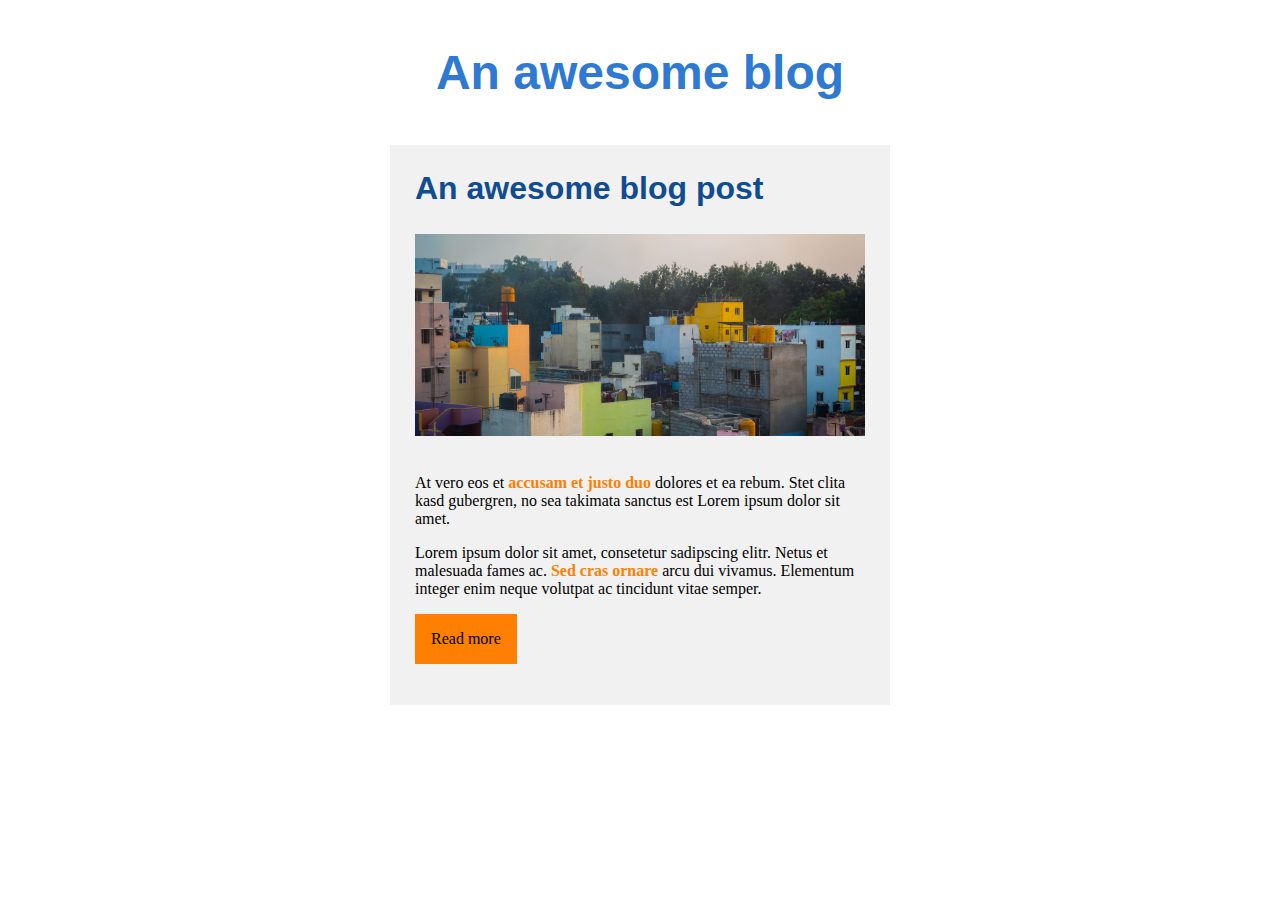
<file: assignment_1/index.html>
<!DOCTYPE html>
<html>
    <head>
    <title>Awesome Blog</title>
    <link rel="stylesheet" href="style.css">
    </head>

    <body>
        <h1>An awesome blog</h1>
        <div class="div-bg">
            <h2>An awesome blog post</h2>
            <img src="img.jpg" alt="">
            <p>At vero eos et <strong><a href="#">accusam et justo duo</a></strong> dolores et ea rebum. Stet clita kasd gubergren, no sea takimata sanctus est Lorem ipsum dolor sit amet.</p>

            <p>Lorem ipsum dolor sit amet, consetetur sadipscing elitr. Netus et malesuada fames ac. <strong><a href="#">Sed cras ornare</a></strong> arcu dui vivamus. Elementum integer enim neque volutpat ac tincidunt vitae semper.</p>

            <p><a class="button" href="#">Read more</a></p>
        </div>
    </body>
</html>
</file>
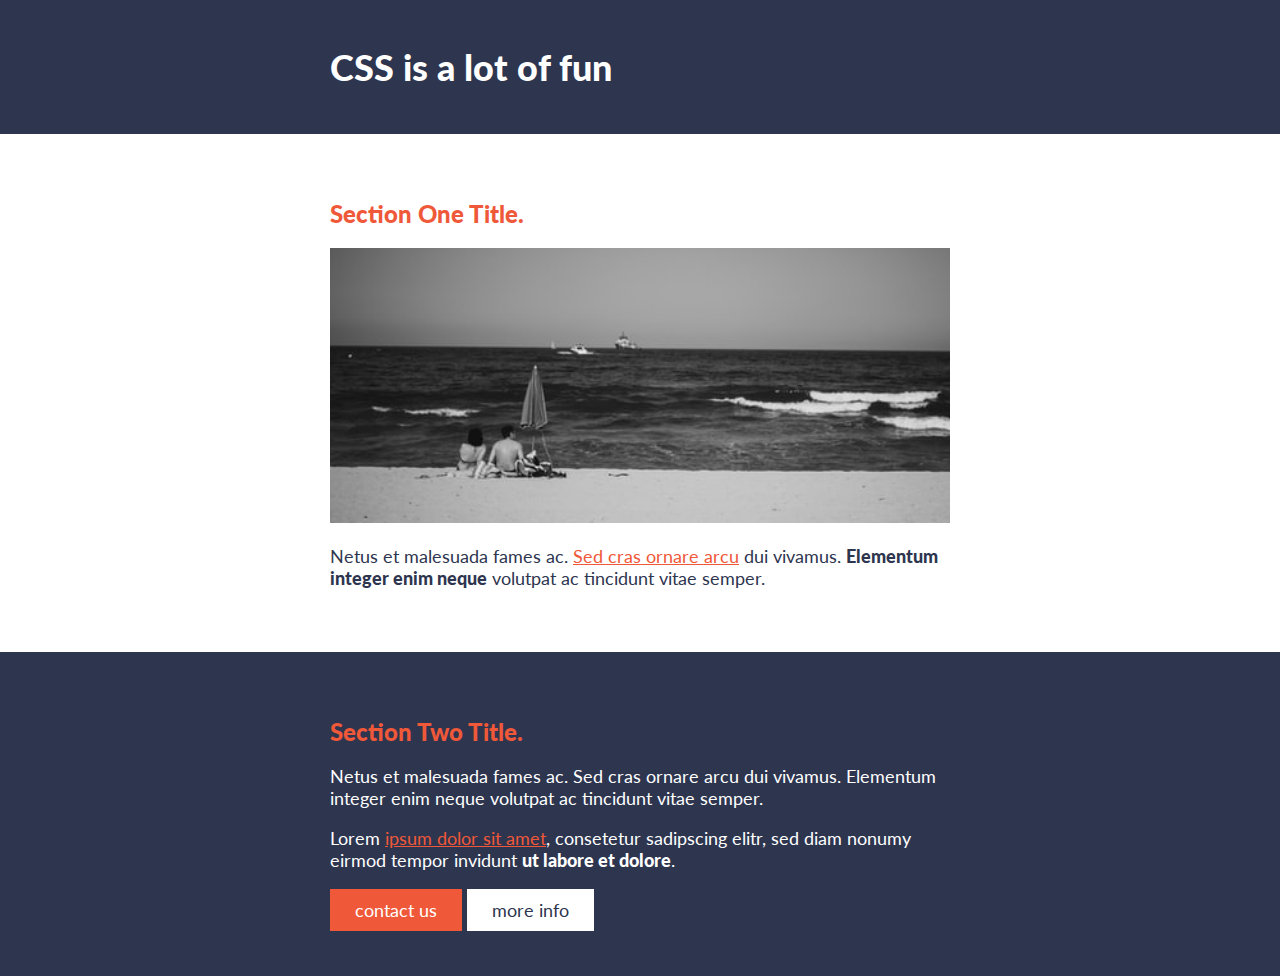
<file: assignment_2/index.html>
<!DOCTYPE html>
<html>
    <head>
        <title>We did it!</title>
        <link href="https://fonts.googleapis.com/css?family=Lato:400,900&display=swap" rel="stylesheet">
        <link href="style.css" rel="stylesheet"> 
    </head>
    
    <body>
        <header>
            <div class="container">
                <h1>CSS is a lot of fun</h1>
            </div>
        </header>
        
        <section class="section-one">
            <div class="container">
                <h2>Section One Title.</h2>
                <img src="image.jpg" alt="foggy boardwalk with man walking away in the distance">
                <p>Netus et malesuada fames ac. <a href="#">Sed cras ornare arcu</a> dui vivamus. <strong>Elementum integer enim neque</strong> volutpat ac tincidunt vitae semper.</p>
            </div>
        </section>
        
        <section class="section-two">
            <div class="container">
                <h2>Section Two Title.</h2>
                <p>Netus et malesuada fames ac. Sed cras ornare arcu dui vivamus. Elementum integer enim neque volutpat ac tincidunt vitae semper.</p>
                <p>Lorem <a href="#">ipsum dolor sit amet</a>, consetetur sadipscing elitr, sed diam nonumy eirmod tempor invidunt <strong>ut labore et dolore</strong>. </p>
                <a href="#" class="btn btn-accent">contact us</a>
                <a href="#" class="btn btn-white">more info</a>
            </div>
        </section>
    </body>
</html>
</file>
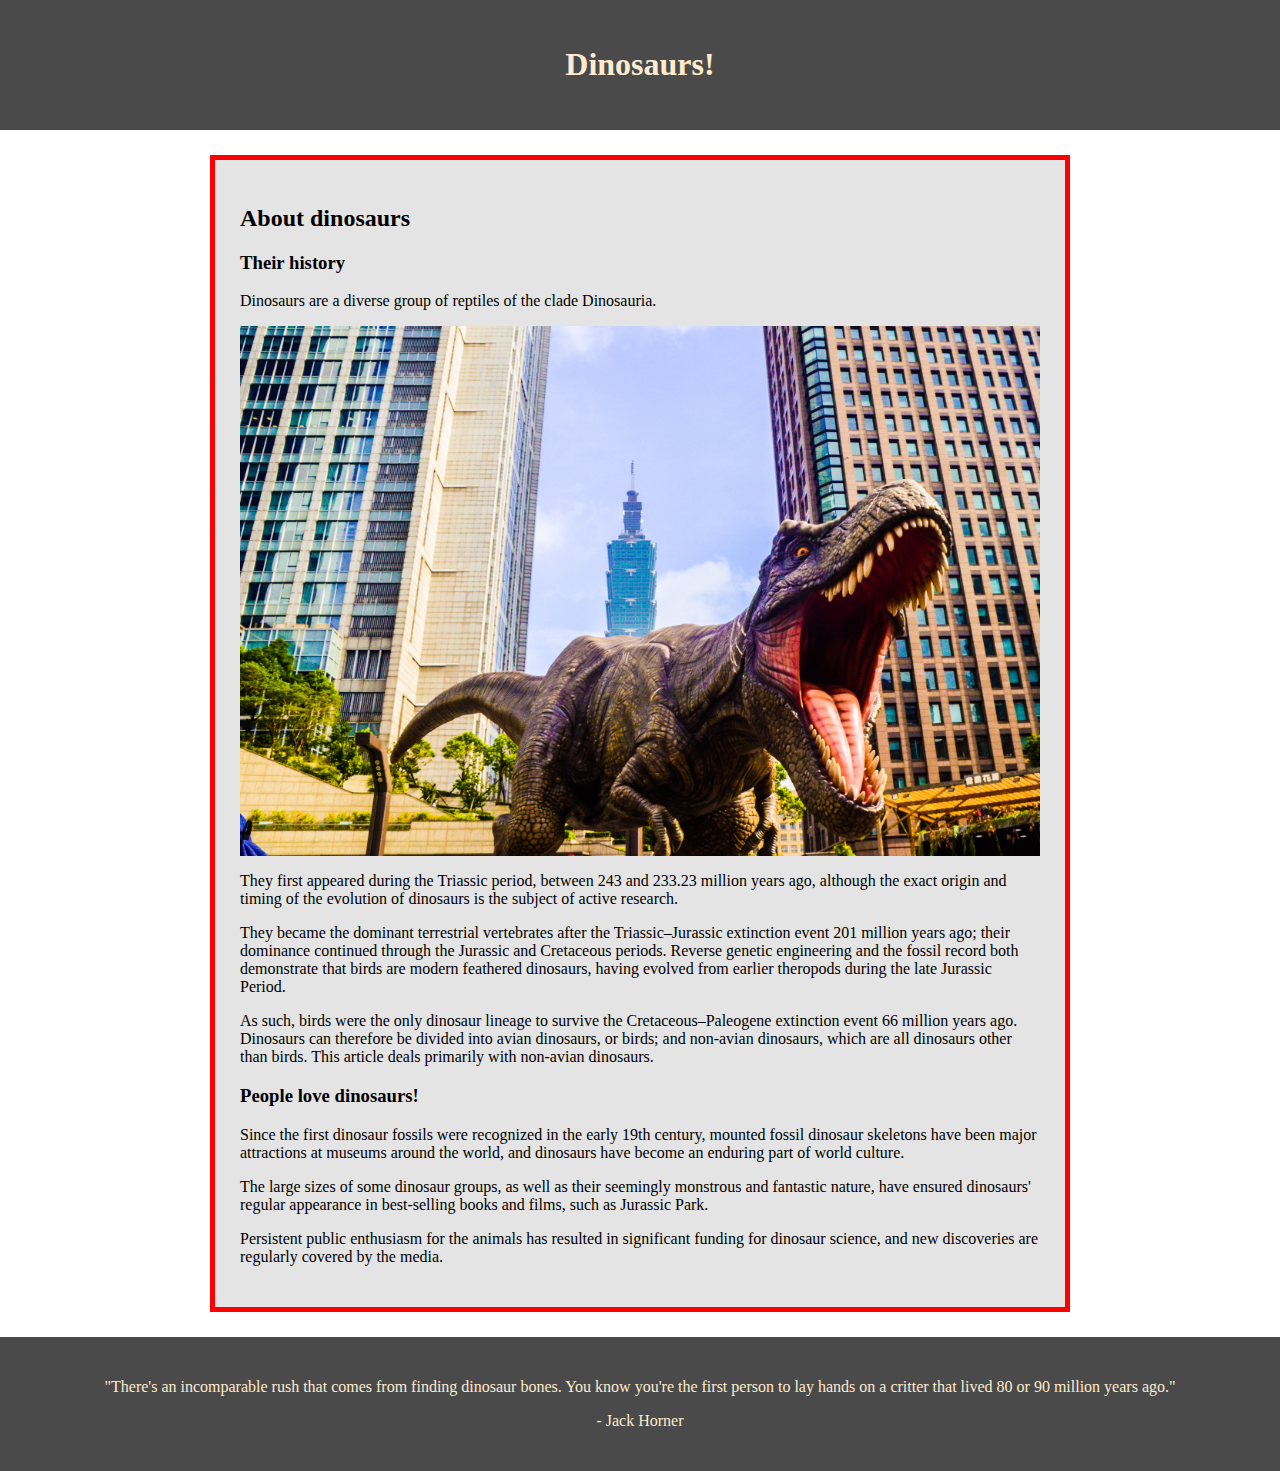
<file: Dino_assignment/index.html>
<!DOCTYPE html>
<html>
   <head>
       <title>Dinosaurs</title>
       <link href="style.css" rel="stylesheet">
   </head>
   <body>
        <header>
            <h1>Dinosaurs!</h1>
        </header>
        
        <main>
           <h2>About dinosaurs</h2>
           <h3>Their history</h3>
           <p>Dinosaurs are a diverse group of reptiles of the clade Dinosauria. </p>
           
           <img src="images/huang-yingone-7_yzujmD8AE-unsplash.jpg" alt="a t-rex in the city">
           
           <p>They first appeared during the Triassic period, between 243 and 233.23 million years ago, although the exact origin and timing of the evolution of dinosaurs is the subject of active research.</p>
            <!-- <img src="images/4.3.png" alt="GP pic"> -->

           <p>They became the dominant terrestrial vertebrates after the Triassic–Jurassic extinction event 201 million years ago; their dominance continued through the Jurassic and Cretaceous periods. Reverse genetic engineering and the fossil record both demonstrate that birds are modern feathered dinosaurs, having evolved from earlier theropods during the late Jurassic Period.</p>
           <p>As such, birds were the only dinosaur lineage to survive the Cretaceous–Paleogene extinction event 66 million years ago. Dinosaurs can therefore be divided into avian dinosaurs, or birds; and non-avian dinosaurs, which are all dinosaurs other than birds. This article deals primarily with non-avian dinosaurs.</p>
           
           <h3>People love dinosaurs!</h3>
           <p>Since the first dinosaur fossils were recognized in the early 19th century, mounted fossil dinosaur skeletons have been major attractions at museums around the world, and dinosaurs have become an enduring part of world culture.</p>
           <p>The large sizes of some dinosaur groups, as well as their seemingly monstrous and fantastic nature, have ensured dinosaurs' regular appearance in best-selling books and films, such as Jurassic Park.</p>
           <p>Persistent public enthusiasm for the animals has resulted in significant funding for dinosaur science, and new discoveries are regularly covered by the media.</p>
           
        </main>
        
        <footer>
            <p>"There's an incomparable rush that comes from finding dinosaur bones. You know you're the first person to lay hands on a critter that lived 80 or 90 million years ago."</p>
            <p>- Jack Horner</p>
        </footer>   
    </body> 
</html>
</file>
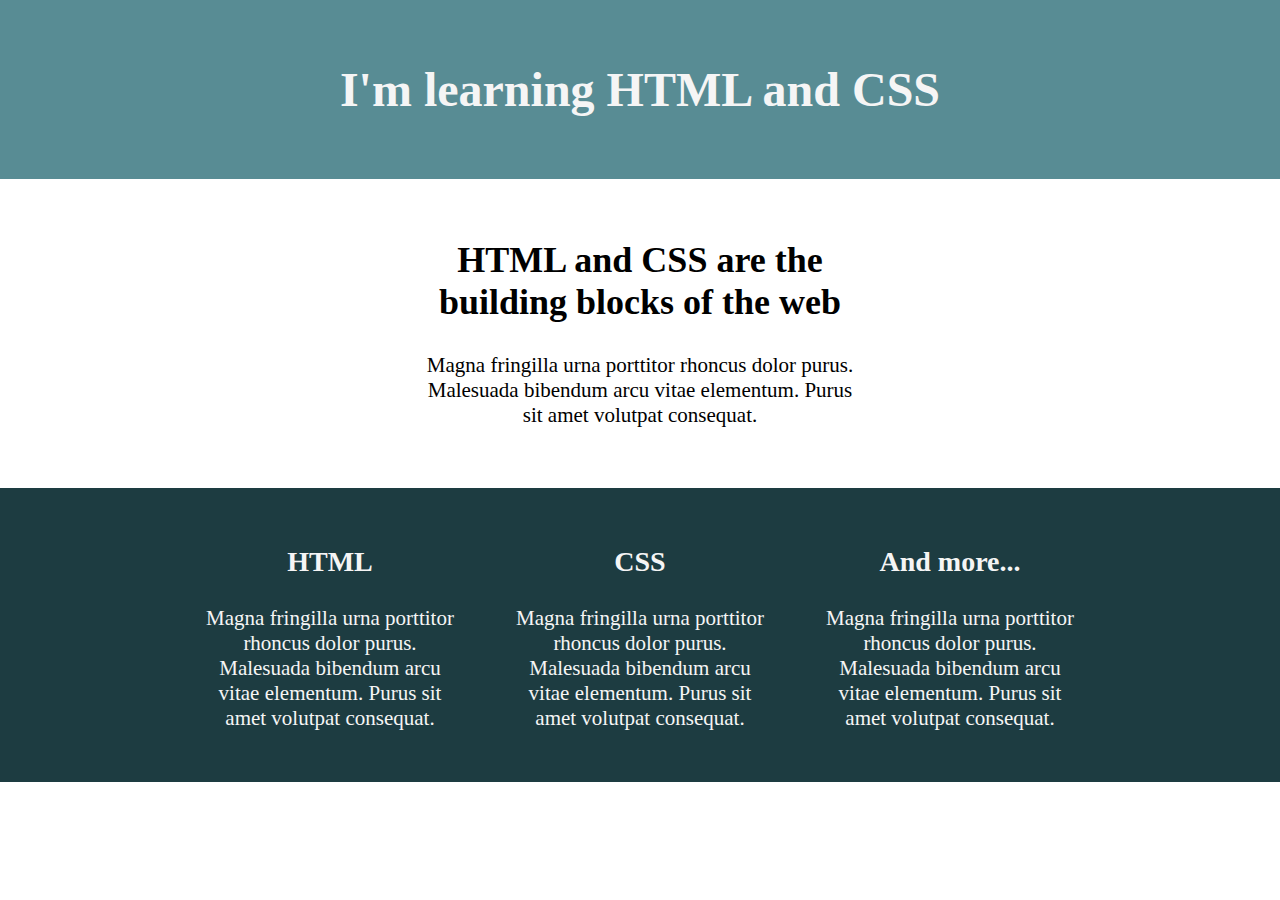
<file: flex-assignment/index.html>
<!DOCTYPE html>
<html>
    <head>
        <title>HTML-CSS crash course assignment</title>
        <link rel="stylesheet" href="style.css">
    </head>

    <body>
        <header>
            <h1>I'm learning HTML and CSS</h1>
        </header>

        <main>
            <h2>HTML and CSS are the building blocks of the web</h2>
            <p>Magna fringilla urna porttitor rhoncus dolor purus. Malesuada bibendum arcu vitae elementum. Purus sit amet volutpat consequat.</p>
        </main>

        <footer>
            <!-- columns -->
            <div class="columns">
                <!-- column 1 -->
                <div class="column">
                    <h3>HTML</h3>
                    <p>Magna fringilla urna porttitor rhoncus dolor purus. Malesuada bibendum arcu vitae elementum. Purus sit amet volutpat consequat.</p>
                </div>

                <!-- column 2 -->
                <div class="column">
                    <h3>CSS</h3>
                    <p>Magna fringilla urna porttitor rhoncus dolor purus. Malesuada bibendum arcu vitae elementum. Purus sit amet volutpat consequat.</p>
                </div>

                <!-- column 3 -->
                <div class="column">
                    <h3>And more...</h3>
                    <p>Magna fringilla urna porttitor rhoncus dolor purus. Malesuada bibendum arcu vitae elementum. Purus sit amet volutpat consequat.</p>
                </div>
            </div>
        </footer>
    </body>
</html>
</file>
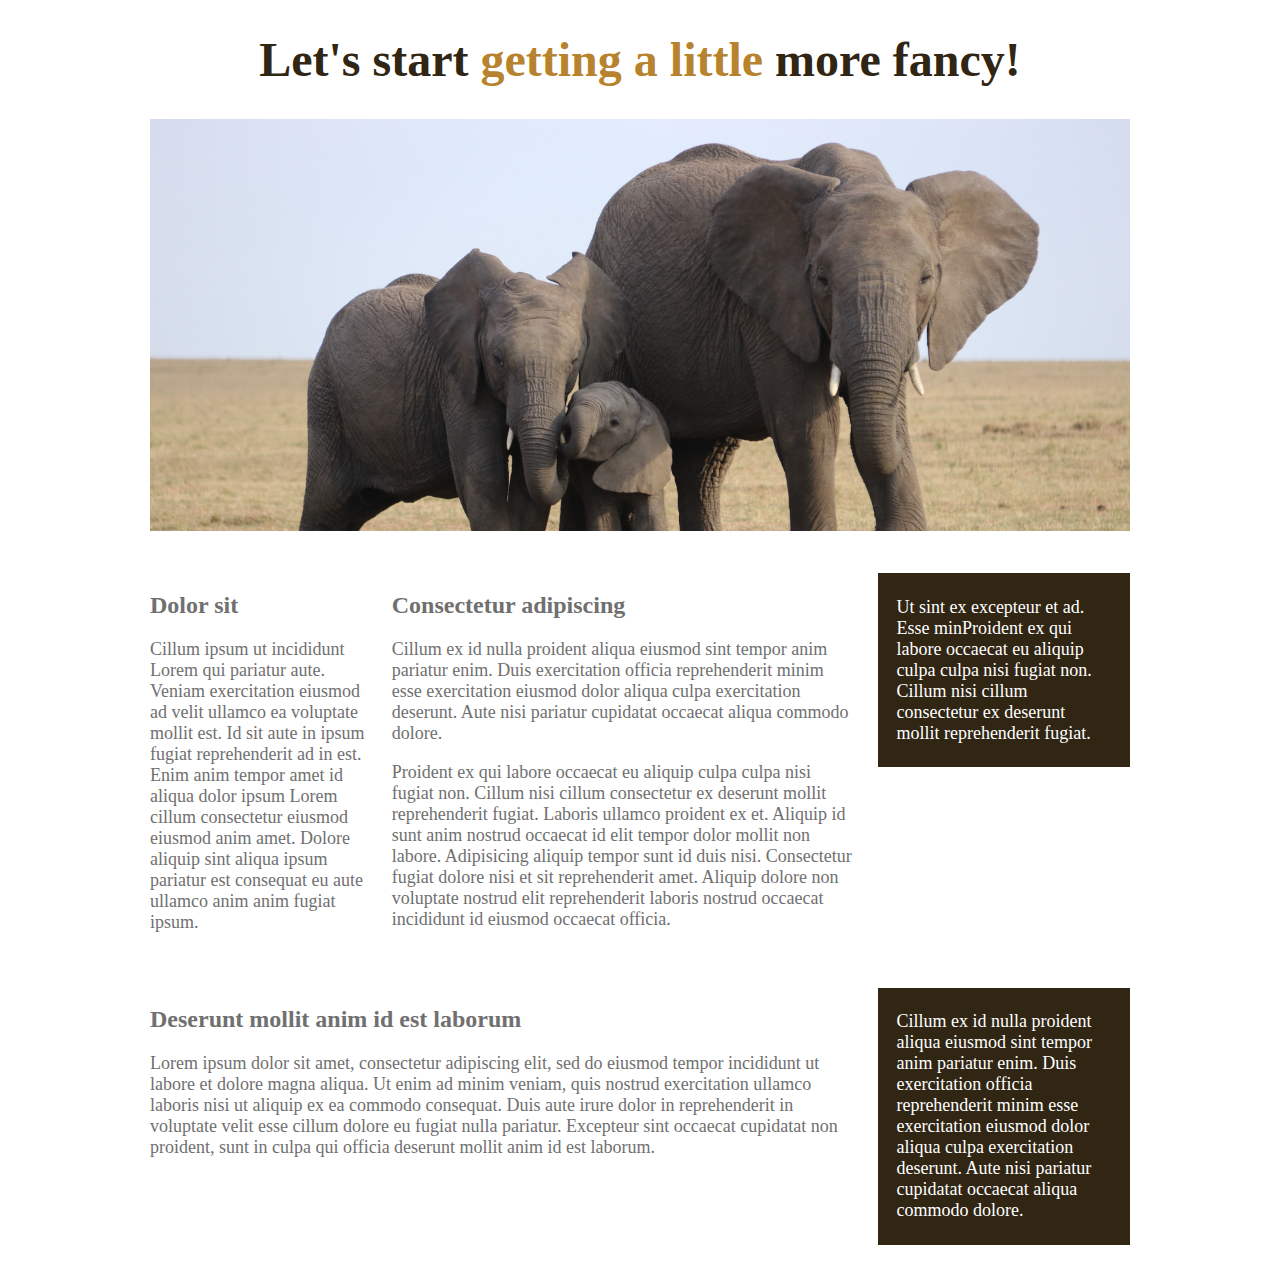
<file: flex-assignment_2/index.html>
<!DOCTYPE html>
<html>
    <head>
        <title>Thinking responsively</title>
        <link href="style.css" rel="stylesheet">
        <meta name="viewport" content="width=device-width, initial-scale=1.0">
    </head>

    <body>
        <header>
            <h1>Let's start <span>getting a little</span> more fancy!</h1>
            <img src="image.jpg" alt="elephants walking in a prairie">
        </header>

        <section class="columns">
            <div class="col-1">
                <h2>Dolor sit</h2>
                <p>Cillum ipsum ut incididunt Lorem qui pariatur aute. Veniam exercitation eiusmod ad velit ullamco ea voluptate mollit est. Id sit aute in ipsum fugiat reprehenderit ad in est. Enim anim tempor amet id aliqua dolor ipsum Lorem cillum consectetur eiusmod eiusmod anim amet. Dolore aliquip sint aliqua ipsum pariatur est consequat eu aute ullamco anim anim fugiat ipsum.</p>
            </div>

            <div class="col-2">
                <h2>Consectetur adipiscing</h2>
                <p>Cillum ex id nulla proident aliqua eiusmod sint tempor anim pariatur enim. Duis exercitation officia reprehenderit minim esse exercitation eiusmod dolor aliqua culpa exercitation deserunt. Aute nisi pariatur cupidatat occaecat aliqua commodo dolore.</p>

                <p>Proident ex qui labore occaecat eu aliquip culpa culpa nisi fugiat non. Cillum nisi cillum consectetur ex deserunt mollit reprehenderit fugiat. Laboris ullamco proident ex et. Aliquip id sunt anim nostrud occaecat id elit tempor dolor mollit non labore. Adipisicing aliquip tempor sunt id duis nisi. Consectetur fugiat dolore nisi et sit reprehenderit amet. Aliquip dolore non voluptate nostrud elit reprehenderit laboris nostrud occaecat incididunt id eiusmod occaecat officia.</p>
            </div>

            <div class="bg col-1">
                <p>Ut sint ex excepteur et ad. Esse minProident ex qui labore occaecat eu aliquip culpa culpa nisi fugiat non. Cillum nisi cillum consectetur ex deserunt mollit reprehenderit fugiat.</p>
            </div>
        </section>

        <section class="columns">
            <div class="col-3">
                <h2>Deserunt mollit anim id est laborum</h2>
                <p>Lorem ipsum dolor sit amet, consectetur adipiscing elit, sed do eiusmod tempor incididunt ut labore et dolore magna aliqua. Ut enim ad minim veniam, quis nostrud exercitation ullamco laboris nisi ut aliquip ex ea commodo consequat. Duis aute irure dolor in reprehenderit in voluptate velit esse cillum dolore eu fugiat nulla pariatur. Excepteur sint occaecat cupidatat non proident, sunt in culpa qui officia deserunt mollit anim id est laborum.</p>
            </div>

            <div class="bg col-1">
                <p>Cillum ex id nulla proident aliqua eiusmod sint tempor anim pariatur enim. Duis exercitation officia reprehenderit minim esse exercitation eiusmod dolor aliqua culpa exercitation deserunt. Aute nisi pariatur cupidatat occaecat aliqua commodo dolore.</p>
            </div>
        </section>
    </body>
</html>
</file>
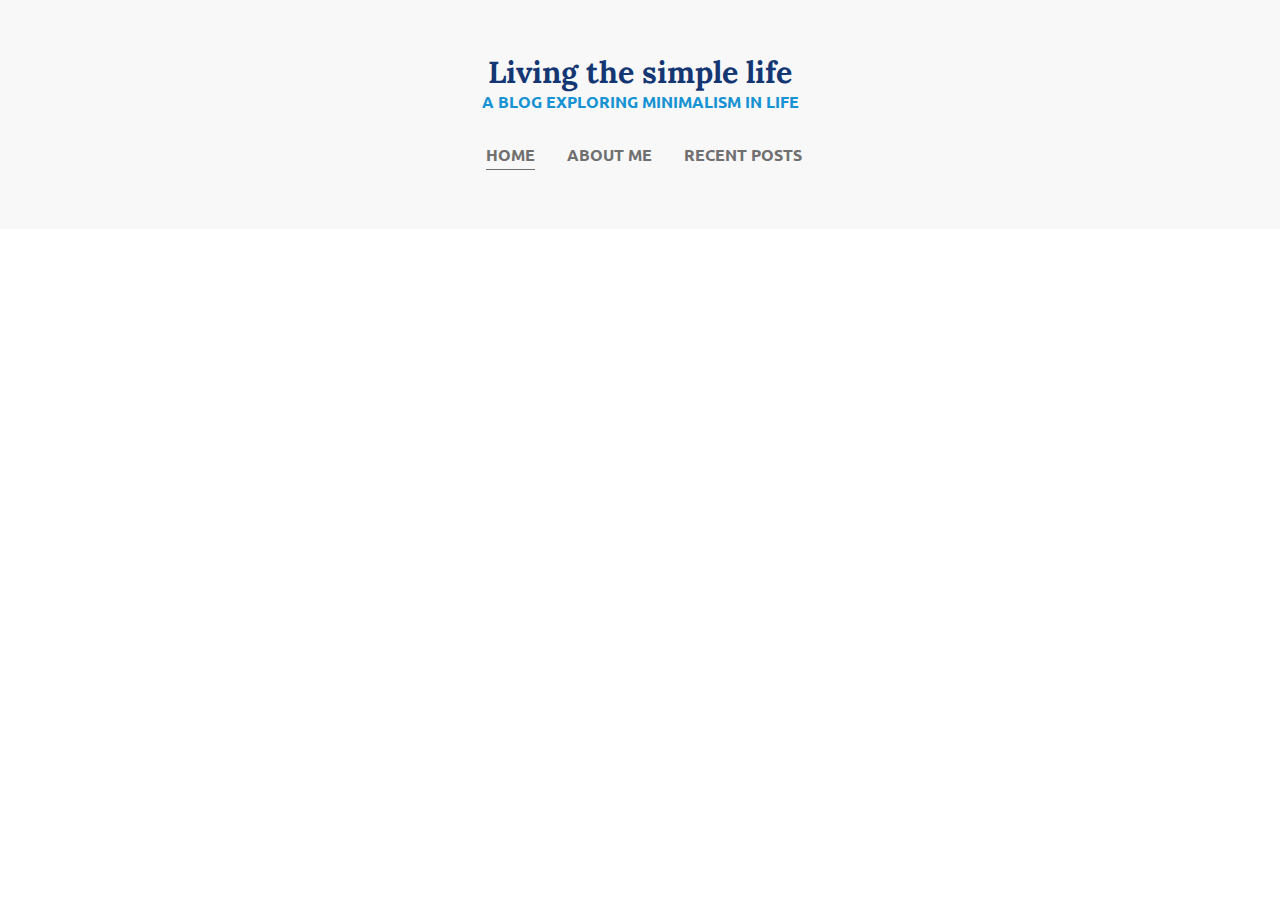
<file: nav-bar_assignment/index.html>
<!DOCTYPE html>
<html>
    <head>
        <title>Nav bar assignment</title>
        <link rel="preconnect" href="https://fonts.googleapis.com"> 
        <link rel="preconnect" href="https://fonts.gstatic.com" crossorigin> 
        <link href="https://fonts.googleapis.com/css2?family=Lora&family=Ubuntu:wght@700&display=swap" rel="stylesheet">
        <link href="style.css" rel="stylesheet">
    </head>

    <body>
        <header>
            <div class="site-title">
                <h1>Living the simple life</h1>
                <p class="subtitle">A BLOG EXPLORING MINIMALISM IN LIFE</p>
            </div>

            <div class="nav">
                <ul>
                    <li><a href="#" class="current-page">HOME</a></li>
                    <li><a href="#">ABOUT ME</a></li>
                    <li><a href="#">RECENT POSTS</a></li>
                </ul>
            </div>
        </header>
    </body>
</html>
</file>
<file: assignment_1/style.css>
h1 {
    font-size: 48px;
    font-family: Arial, Helvetica, sans-serif;
    color: #2e7ad3;
    margin: 45px 0;
    text-align: center;
}

img {
    max-width: 450px;
    margin-bottom: 25px;
}

h2{
    font-size: 32px;
    font-family: Arial, Helvetica, sans-serif;
    color: #104c90;
    margin-top: 0;
    /* border: 2px red solid; */
}

p {
    margin-top: 9px;
    font-size: 16px;
}

.div-bg {
    background-color: #f1f1f1;
    width: 450px;
    margin: auto;
    padding: 25px;
    /* border: 2px red solid */
}

a {
    color: #ff8000;
    text-decoration: none;
}

a:visited {
    color: #ff8000;
}

a:hover {
    text-decoration: underline;
}

.button {
    display: inline-block;
    color:black;
    padding: 16px;
    background-color: #ff8000;
    text-decoration: none;
}

.button:hover {
    background-color: #f8a552;
    text-decoration: none;
}
</file>
<file: assignment_2/style.css>
body {
    margin: 0;
    font-size: 18px;
    font-family: 'Lato', sans-serif;
    color: #2e354f;
}

h1,
h2,
strong {
    font-weight: 900;
}

/* Typography */

h1 {
    font-size: 36px;
    margin: 0;
}

h2 {
    font-size: 24px;
    color: #ef5839;
}

img {
    width: 100%;
}

a {
    color: #ef5839;
}

a:hover,
a:focus {
    color: #d4b44c;
}

/* Buttons */

.btn {
    display: inline-block;
    padding: 10px 25px;
    text-decoration: none;
}

.btn-accent {
    background: #ef5839;
    color: #fff;
}

.btn-accent:hover {
    color: #2e354f;
    background: #d4b44c;
}

.btn-white {
    background: #fff;
    color: #2e354f;
}

.btn-white:hover {
    color: #2e354f;
    background: #999;
}

/* Layout */

header {
    background: #2e354f;
    padding: 45px 0;
    color: #fff;
}

section {
    padding: 45px 0;
}

.container {
    width: 80%;
    max-width: 620px;
    margin: 0 auto;
    /* border: 2px solid magenta; */
}

.section-two {
    background: #2e354f;
    color: #fff;
}
</file>
<file: Dino_assignment/style.css>
body {
    margin: 0;
}


header {
    background-color: #4a4a4a;
    color: blanchedalmond;
    text-align: center;
    padding: 25px 0;
    margin-bottom: 25px;
}

main {
    background-color: #e4e4e4;
    width: 800px;
    padding: 25px;
    border: solid 5px red;
    margin: 0 auto;
}

footer {
    background-color: #4a4a4a;
    color: blanchedalmond;
    text-align: center;
    padding: 25px 0;
    margin-top: 25px; 
}

img {
    max-width: 100%;
    display: block;
}
</file>
<file: flex-assignment/style.css>
body {
    margin: 0;
}

h1 {
    font-size: 48px;
}

h2 {
    font-size: 36px;
}

h3 {
    font-size: 28px;
}

p {
    font-size: 21px;
}

header {
    background-color: #588C94;
    color: whitesmoke;
    text-align: center;
    padding: 30px 0;
}

main {
    text-align: center;
    margin: 60px auto;
    width: 430px;
}

footer {
    background-color: #1D3C41;
    color: whitesmoke;
    padding: 20px 0;
}

.columns {
    display: flex;
    width: fit-content;
    margin: 0 auto;
    text-align: center;
    /* border: solid yellow 2px; */
}

.column {
    /* border: solid red 2px; */
    margin: 10px 30px;
    width: 250px;
}
</file>
<file: flex-assignment_2/style.css>
body {
    color: #707070;
    font-size: 1.125rem;
    width: 95%;
    max-width: 980px;
}

img {
    width: 100%;
}

/* typography */
h1 {
    font-size: 3rem;
    text-align: center;
    color: #312614;
}

span {
    color: #b7832f;
}

h2 {
    font-size: 1.5rem;
}

/* sections */
body {
    margin: 0 auto;
    /* border: 2px solid purple; */

}

.columns {
    display: flex;
    justify-content: space-between;
    align-items: baseline;
    margin: 2em 0;
    /* border: 2px solid red; */
}

.col-1 {
    width: 22%;
}

.col-2 {
    width: 47%;
}

.col-3 {
    width: 72%;
}

.bg {
    background: #312614;
    color: #fff;
    padding: 0.3em 1em;
}

/* media queries */
@media (max-width:700px) {
    .columns {
        flex-direction: column;
    }

    .col-1,
    .col-2,
    .col-3 {
        width: 95%;
        /* border: 2px solid red; */
    }

    .bg {
        width: 86%;
    }
}
</file>
<file: nav-bar_assignment/style.css>
body {
    margin: 0;
}

/* typography */

h1 {
    font-size: 1.9rem;
    font-family: 'Lora', serif;
    color: #143774;
    margin-bottom: 0;
}

.subtitle {
    font-size: 1rem;
    font-weight: 700;
    font-family: 'Ubuntu', sans-serif;
    color: #1792d2;
    margin-top: 0;
}

/* sections */

header {
    background-color: #f8f8f8;
    padding: 2em 0;
}

.site-title {
    text-align: center;
    width: 100%;
    margin: 0 auto;
    /* border: 2px solid purple; */
}

.nav {
    width: 90%;
    margin: 2em auto;
    /* border: 2px solid purple; */

}

.nav ul {
    display: flex;
    justify-content: center;
    /* border: 2px solid red;  */
}

.nav li {
    margin-right: 2em;
    list-style: none;
    /* border: 2px solid red; */
}

.nav a {
    text-decoration: none;
    color: #707070;
    font-size: 1rem;
    font-weight: 700;
    font-family: 'Ubuntu', sans-serif;
    padding: .25em 0;
}

.nav a:active {
    text-decoration: underline;
}

.current-page {
    border-bottom: 1px solid #707070;
}

/* media queries */

@media (max-width: 450px) {
    .site-title {
        width: 90%;
        /* border: 2px solid red; */
    }

    .nav ul {
        flex-direction: column;
        align-items: center;
        margin: 0 auto;
        /* border: 2px solid red; */
    }

    .nav li {
        margin-bottom: 1em;
    }
}
</file>
